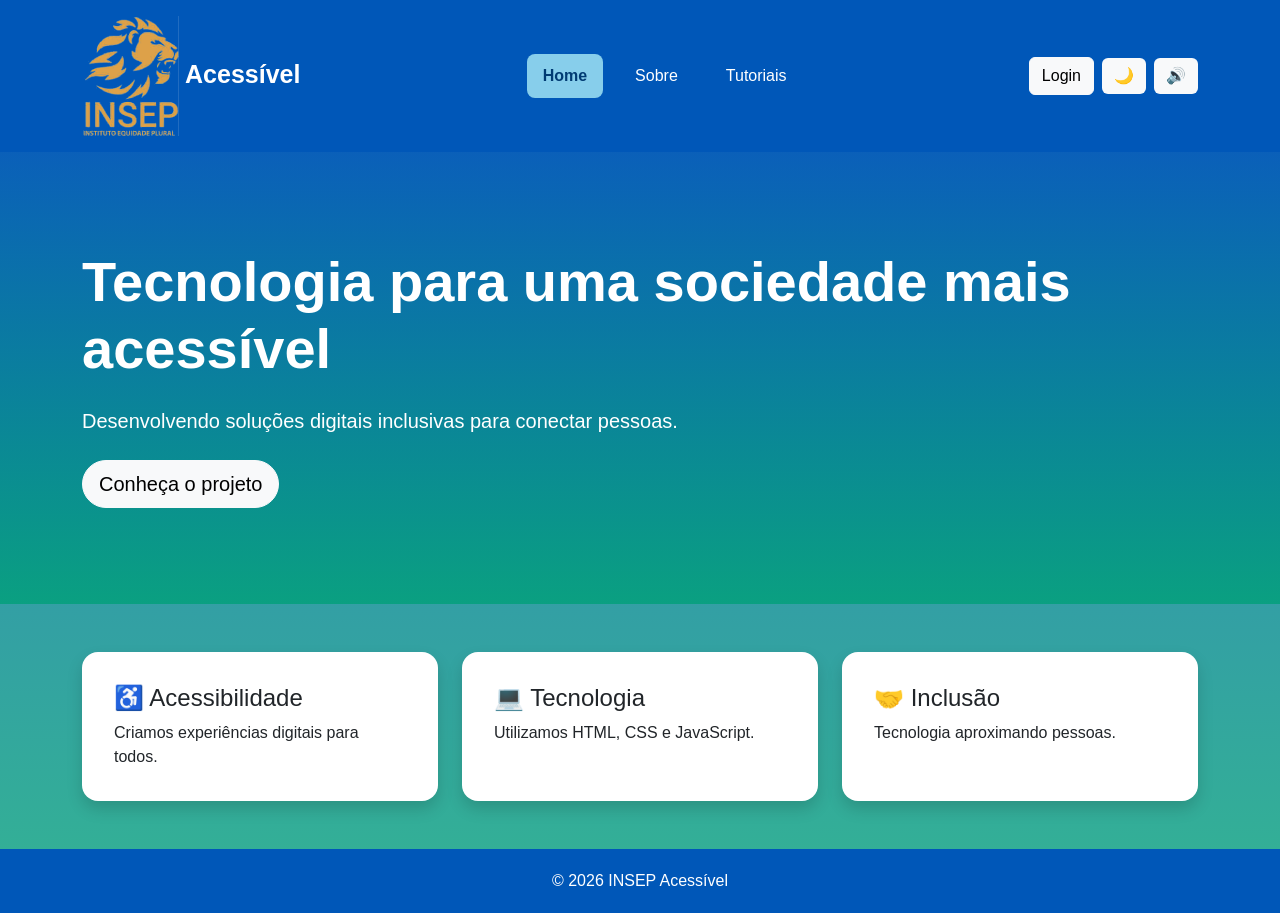
<file: index.html>
<!DOCTYPE html>
<html lang="pt-BR">
<head>
    <meta charset="UTF-8">
    <meta name="viewport" content="width=device-width, initial-scale=1.0">

    <title>Acessível</title>

    <link href="https://cdn.jsdelivr.net/npm/bootstrap@5.3.8/dist/css/bootstrap.min.css" rel="stylesheet">
    <link href="https://unpkg.com/boxicons@2.1.4/css/boxicons.min.css" rel="stylesheet">

    <link rel="stylesheet" href="css/style.css">
</head>

    <body>

    <header>
        <div class="container py-3">
            <div class="d-flex flex-wrap justify-content-between align-items-center gap-3">

                <div class="logo">
                    <img src="images/logo.png" alt="Logo INSEP Acessível"> Acessível
                </div>

                <nav class="d-flex flex-wrap gap-3">
                    <a href="#" class="menu-link ativo">Home</a>
                    <a href="sobre/index.html" class="menu-link">Sobre</a>
                    <a href="tutoriais/index.html" class="menu-link">Tutoriais</a>
                </nav>

                <div class="acoes d-flex align-items-center gap-2">
                    <a class="btn btn-light" href="login/indexLogin.html">
                        Login
                    </a>

                    <button id="tema" class="btn btn-light" aria-label="Alternar tema">
                        🌙
                    </button>

                    <button id="voz" class="btn btn-light" aria-label="Ativar leitura por voz">
                        🔊
                    </button>
                </div>

            </div>
        </div>
    </header>

    <section class="banner text-white">
        <div class="container py-5">
            <div class="py-5">

                <h1 class="display-4 fw-bold">
                    Tecnologia para uma sociedade mais acessível
                </h1>

                <p class="lead my-4">
                    Desenvolvendo soluções digitais inclusivas
                    para conectar pessoas.
                </p>

                <button class="btn btn-light btn-lg rounded-pill">
                    Conheça o projeto
                </button>

            </div>
        </div>
    </section>

    <section class="container py-5">
        <div class="row g-4 justify-content-center">

            <div class="col-12 col-md-4">
                <div class="card h-100 shadow border-0 rounded-4 p-3">
                    <div class="card-body">
                        <h2 class="h4">♿ Acessibilidade</h2>

                        <p class="card-text">
                            Criamos experiências digitais
                            para todos.
                        </p>
                    </div>
                </div>
            </div>

            <div class="col-12 col-md-4">
                <div class="card h-100 shadow border-0 rounded-4 p-3">
                    <div class="card-body">
                        <h2 class="h4">💻 Tecnologia</h2>

                        <p class="card-text">
                            Utilizamos HTML, CSS e JavaScript.
                        </p>
                    </div>
                </div>
            </div>

            <div class="col-12 col-md-4">
                <div class="card h-100 shadow border-0 rounded-4 p-3">
                    <div class="card-body">
                        <h2 class="h4">🤝 Inclusão</h2>

                        <p class="card-text">
                            Tecnologia aproximando pessoas.
                        </p>
                    </div>
                </div>
            </div>

        </div>
    </section>

    <footer>
        © 2026 INSEP Acessível
    </footer>

    <script
        src="https://cdn.jsdelivr.net/npm/bootstrap@5.3.8/dist/js/bootstrap.bundle.min.js">
    </script>

    <script src="js/script.js"></script>

    </body>
</html>
</file>
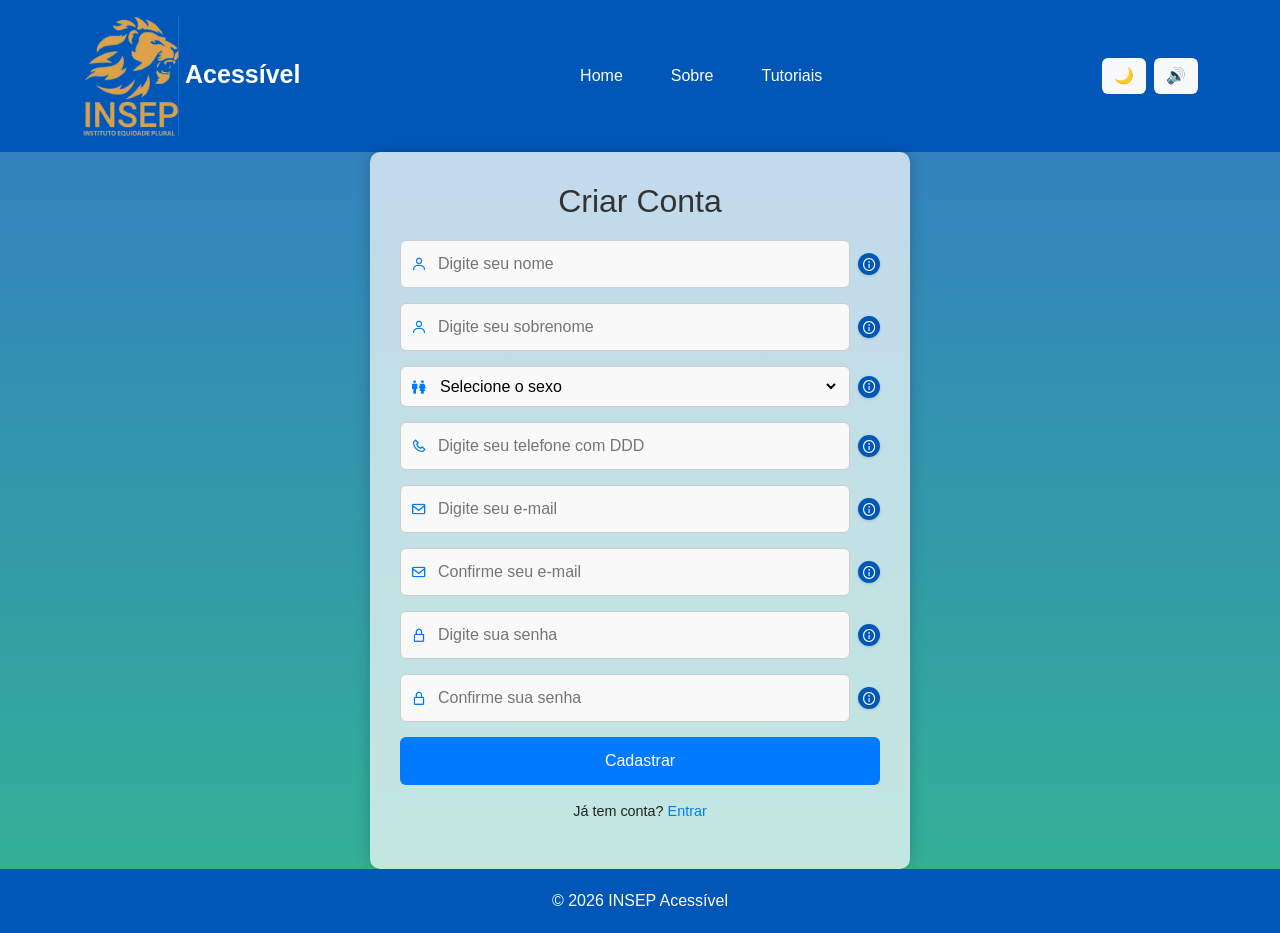
<file: cadastro/index.html>
<!doctype html>
<html lang="pt-BR">
  <head>
    <meta charset="UTF-8" />
    <meta name="viewport" content="width=device-width, initial-scale=1.0" />
    <title>Acessível</title>
    <link
      href="https://cdn.jsdelivr.net/npm/bootstrap@5.3.8/dist/css/bootstrap.min.css"
      rel="stylesheet"
    />
    <link
      href="https://unpkg.com/boxicons@2.1.4/css/boxicons.min.css"
      rel="stylesheet"
    />
    <link rel="stylesheet" href="css/cadastro.css" />
    <link rel="stylesheet" href="../css/style.css" />
  </head>
  <body>
    <!-- ============================================================
         HEADER
    ============================================================ -->
    <header>
      <div class="container py-3">
        <div
          class="d-flex flex-wrap justify-content-between align-items-center gap-3"
        >
          <div class="logo">
            <img src="../images/logo.png" alt="Logo INSEP Acessível" />
            Acessível
          </div>
          <nav class="d-flex flex-wrap gap-3">
            <a href="../index.html" class="menu-link"> Home </a>
            <a href="../sobre/index.html" class="menu-link"> Sobre </a>
            <a href="../tutoriais/index.html" class="menu-link"> Tutoriais </a>
          </nav>
          <div class="acoes d-flex align-items-center gap-2">
            <button id="tema" class="btn btn-light" aria-label="Alternar tema">
              🌙
            </button>
            <button
              id="voz"
              class="btn btn-light"
              aria-label="Ativar leitura por voz"
            >
              🔊
            </button>
          </div>
        </div>
      </div>
    </header>
    <!-- ============================================================
         CADASTRO
    ============================================================ -->
    <main>
      <div class="cadastro-container">
        <h2>Criar Conta</h2>
        <form id="registerForm" novalidate>
          <!-- ==================================================
                     NOME
                ================================================== -->
          <div class="campo-com-info">
            <div class="input-group">
              <i class="bx bx-user"></i>
              <input
                type="text"
                id="nome"
                name="nome"
                placeholder="Digite seu nome"
                required
                autocomplete="given-name"
              />
            </div>
            <div class="libras-help-container">
              <button
                type="button"
                class="btn-info-libras"
                aria-label="Seu nome"
                aria-expanded="false"
              >
                <i class="bx bx-info-circle"></i>
              </button>
              <div class="libras-tooltip">
                <img src="videos/nome.gif" alt="GIF Libras: seu nome" />
                <p>Sinal: Seu nome</p>
              </div>
            </div>
          </div>
          <!-- ==================================================
                     SOBRENOME
                ================================================== -->
          <div class="campo-com-info">
            <div class="input-group">
              <i class="bx bx-user"></i>
              <input
                type="text"
                id="sobrenome"
                name="sobrenome"
                placeholder="Digite seu sobrenome"
                required
                autocomplete="family-name"
              />
            </div>
            <div class="libras-help-container">
              <button
                type="button"
                class="btn-info-libras"
                aria-label="Seu sobrenome"
                aria-expanded="false"
              >
                <i class="bx bx-info-circle"></i>
              </button>
              <div class="libras-tooltip">
                <img
                  src="videos/sobrenome.gif"
                  alt="GIF Libras: seu sobrenome"
                />
                <p>Sinal: Seu sobrenome</p>
              </div>
            </div>
          </div>
          <!-- ==================================================
                     SEXO
                ================================================== -->
          <div class="campo-com-info">
            <div class="input-group">
              <i class="bx bx-male-female"></i>
              <select id="sexo" name="sexo" required>
                <option value="">Selecione o sexo</option>
                <option value="masculino">Masculino</option>
                <option value="feminino">Feminino</option>
                <option value="prefiro não responder">
                  Prefiro não responder
                </option>
              </select>
            </div>
            <div class="libras-help-container">
              <button
                type="button"
                class="btn-info-libras"
                aria-label="Selecione o sexo"
                aria-expanded="false"
              >
                <i class="bx bx-info-circle"></i>
              </button>
              <div class="libras-tooltip">
                <img src="videos/sexo.gif" alt="GIF Libras: selecione o sexo" />
                <p>Sinal: Selecione o sexo</p>
              </div>
            </div>
          </div>
          <!-- ==================================================
                     TELEFONE
                ================================================== -->
          <div class="campo-com-info">
            <div class="input-group">
              <i class="bx bx-phone"></i>
              <input
                type="tel"
                id="telefone"
                name="telefone"
                placeholder="Digite seu telefone com DDD"
                required
                pattern="[0-9]{2}\s?[0-9]{4,5}-?[0-9]{4}"
                autocomplete="tel"
              />
            </div>
            <div class="libras-help-container">
              <button
                type="button"
                class="btn-info-libras"
                aria-label="Seu telefone"
                aria-expanded="false"
              >
                <i class="bx bx-info-circle"></i>
              </button>
              <div class="libras-tooltip">
                <img src="videos/telefone.gif" alt="GIF Libras: seu telefone" />
                <p>Sinal: Seu telefone</p>
              </div>
            </div>
          </div>
          <!-- ==================================================
                     E-MAIL
                ================================================== -->
          <div class="campo-com-info">
            <div class="input-group">
              <i class="bx bx-envelope"></i>
              <input
                type="email"
                id="email"
                name="email"
                placeholder="Digite seu e-mail"
                required
                autocomplete="email"
              />
            </div>
            <div class="libras-help-container">
              <button
                type="button"
                class="btn-info-libras"
                aria-label="Seu e-mail"
                aria-expanded="false"
              >
                <i class="bx bx-info-circle"></i>
              </button>
              <div class="libras-tooltip">
                <img src="videos/email.gif" alt="GIF Libras: seu e-mail" />
                <p>Sinal: Seu e-mail</p>
              </div>
            </div>
          </div>
          <!-- ==================================================
                     CONFIRMAR E-MAIL
                ================================================== -->
          <div class="campo-com-info">
            <div class="input-group">
              <i class="bx bx-envelope"></i>
              <input
                type="email"
                id="confirmEmail"
                name="confirmEmail"
                placeholder="Confirme seu e-mail"
                required
                autocomplete="email"
              />
            </div>
            <div class="libras-help-container">
              <button
                type="button"
                class="btn-info-libras"
                aria-label="Confirme seu e-mail"
                aria-expanded="false"
              >
                <i class="bx bx-info-circle"></i>
              </button>
              <div class="libras-tooltip">
                <img
                  src="videos/confirmar-email.gif"
                  alt="GIF Libras: confirme seu e-mail"
                />
                <p>Sinal: Confirme seu e-mail</p>
              </div>
            </div>
          </div>
          <!-- ==================================================
                    SENHA
                ================================================== -->
          <div class="campo-com-info flex-column align-items-stretch">
            <div class="d-flex align-items-center gap-2 w-100">
              <div class="input-group mb-0">
                <i class="bx bx-lock-alt"></i>
                <input
                  type="password"
                  id="senha"
                  name="senha"
                  placeholder="Digite sua senha"
                  required
                  minlength="8"
                  maxlength="16"
                  autocomplete="new-password"
                />
              </div>
              <div class="libras-help-container">
                <button
                  type="button"
                  class="btn-info-libras"
                  aria-label="Informações sobre a senha"
                  aria-expanded="false"
                >
                  <i class="bx bx-info-circle"></i>
                </button>
                <div class="libras-tooltip tooltip-senha">
                  <div class="libras-box">
                    <img src="videos/senha.gif" alt="GIF Libras: sua senha" />
                    <p>Sinal: Sua senha</p>
                  </div>
                </div>
              </div>
            </div>
            <!-- Bloco dinâmico que aparece no foco -->
            <div
              id="dicasSenha"
              class="instrucoes-senha-box mt-2 p-2 rounded text-start d-none"
            >
              <div class="row align-items-start">
                <div class="col-4">
                  <img
                    src="videos/confirmar-senha.gif"
                    alt="GIF Libras: confirme sua senha"
                    class="modal-gif-libras2"
                  />
                </div>
                <div class="col-6">
                  <strong class="d-block mb-1 text-dark"
                    >Sua senha precisa ter:</strong
                  >
                  <ul class="ps-3 mb-0 text-muted small">
                    <li>Entre 8 e 16 caracteres</li>
                    <li>
                      Ao menos 2 tipos: maiúscula, minúscula, número ou símbolo
                    </li>
                    <li>Evite sequências (1234) ou partes do e-mail</li>
                  </ul>
                </div>
              </div>
            </div>
          </div>
          <!-- ==================================================
                    CONFIRMAR SENHA
            ================================================== -->
          <div class="campo-com-info">
            <div class="input-group">
              <i class="bx bx-lock-alt"></i>
              <input
                type="password"
                id="confirmSenha"
                name="confirmSenha"
                placeholder="Confirme sua senha"
                required
                minlength="8"
                autocomplete="new-password"
              />
            </div>
            <div class="libras-help-container">
              <button
                type="button"
                class="btn-info-libras"
                aria-label="Confirme sua senha"
                aria-expanded="false"
              >
                <i class="bx bx-info-circle"></i>
              </button>
              <div class="libras-tooltip">
                <img
                  src="videos/confirmar-senha.gif"
                  alt="GIF Libras: confirme sua senha"
                />
                <p>Sinal: Confirme sua senha</p>
              </div>
            </div>
          </div>
          <!-- ==================================================
                     BOTÃO CADASTRAR
                ================================================== -->
          <button type="submit">Cadastrar</button>
        </form>
        <!-- ======================================================
                 MENSAGEM DE VALIDAÇÃO
            ====================================================== -->
        <p id="registerMessage" role="alert" aria-live="assertive"></p>
        <p class="login-link">
          Já tem conta?
          <a href="../login/indexLogin.html"> Entrar </a>
        </p>
      </div>
    </main>
    <!-- ============================================================
         MODAL - SENHA
    ============================================================ -->
    <div
      class="modal fade"
      id="modalSenhaOito"
      tabindex="-1"
      aria-hidden="true"
    >
      <div class="modal-dialog modal-dialog-centered">
        <div class="modal-content text-center p-3 border-0 rounded-4">
          <div class="modal-header border-0 pb-0 justify-content-end">
            <button
              type="button"
              class="btn-close"
              data-bs-dismiss="modal"
              aria-label="Fechar"
            ></button>
          </div>
          <div class="modal-body pt-1">
            <h4 class="modal-title mb-3 fw-bold text-danger">
              A senha deve ter no mínimo 8 caracteres, incluindo letra
              maiúscula, minúscula, número e símbolo.
            </h4>
            <div class="libras-modal-box my-3">
              <img
                src="videos/confirmar-senha.gif"
                alt="GIF Libras: confirme sua senha"
                class="modal-gif-libras"
              />
            </div>
          </div>
          <div class="modal-footer border-0 justify-content-center pt-0">
            <button
              type="button"
              class="btn btn-primary px-4 py-2 rounded-3 fw-bold"
              data-bs-dismiss="modal"
            >
              Entendido
            </button>
          </div>
        </div>
      </div>
    </div>
    <!-- ============================================================
         MODAL - PREENCHER TODOS OS CAMPOS
    ============================================================ -->
    <div
      class="modal fade"
      id="preenchertodos"
      tabindex="-1"
      aria-hidden="true"
    >
      <div class="modal-dialog modal-dialog-centered">
        <div class="modal-content text-center p-3 border-0 rounded-4">
          <div class="modal-header border-0 pb-0 justify-content-end">
            <button
              type="button"
              class="btn-close"
              data-bs-dismiss="modal"
              aria-label="Fechar"
            ></button>
          </div>
          <div class="modal-body pt-1">
            <h4 class="modal-title mb-3 fw-bold text-danger">
              Por favor, preencha todos os campos obrigatórios.
            </h4>
            <div class="libras-modal-box my-3">
              <img
                src="videos/preenchertodos.gif"
                alt="GIF Libras: preencha todos os campos"
                class="modal-gif-libras"
              />
            </div>
          </div>
          <div class="modal-footer border-0 justify-content-center pt-0">
            <button
              type="button"
              class="btn btn-primary px-4 py-2 rounded-3 fw-bold"
              data-bs-dismiss="modal"
            >
              Entendido
            </button>
          </div>
        </div>
      </div>
    </div>
    <!-- ============================================================
         MODAL DE VALIDAÇÃO
    ============================================================ -->
    <div
      class="modal fade"
      id="modalValidacao"
      tabindex="-1"
      aria-hidden="true"
    >
      <div class="modal-dialog modal-dialog-centered">
        <div class="modal-content text-center p-3 border-0 rounded-4">
          <div class="modal-header border-0 pb-0 justify-content-end">
            <button
              type="button"
              class="btn-close"
              data-bs-dismiss="modal"
              aria-label="Fechar"
            ></button>
          </div>
          <div class="modal-body pt-1">
            <h4
              id="modalTitulo"
              class="modal-title mb-3 fw-bold text-danger"
            ></h4>
            <p id="modalMensagem" class="mb-3"></p>
            <div class="libras-modal-box my-3">
              <img
                id="modalGif"
                src="videos/preenchertodos.gif"
                alt=""
                class="modal-gif-libras"
              />
            </div>
          </div>
          <div class="modal-footer border-0 justify-content-center pt-0">
            <button
              type="button"
              class="btn btn-primary px-4 py-2 rounded-3 fw-bold"
              data-bs-dismiss="modal"
            >
              Entendido
            </button>
          </div>
        </div>
      </div>
    </div>
    <!-- ============================================================
         FOOTER
    ============================================================ -->
    <footer>© 2026 INSEP Acessível</footer>
    <!-- ============================================================
         SCRIPTS
    ============================================================ -->
    <script src="https://cdn.jsdelivr.net/npm/bootstrap@5.3.8/dist/js/bootstrap.bundle.min.js"></script>
    <script src="js/cadastro.js"></script>
    <script src="../js/script.js"></script>
  </body>
</html>
</file>
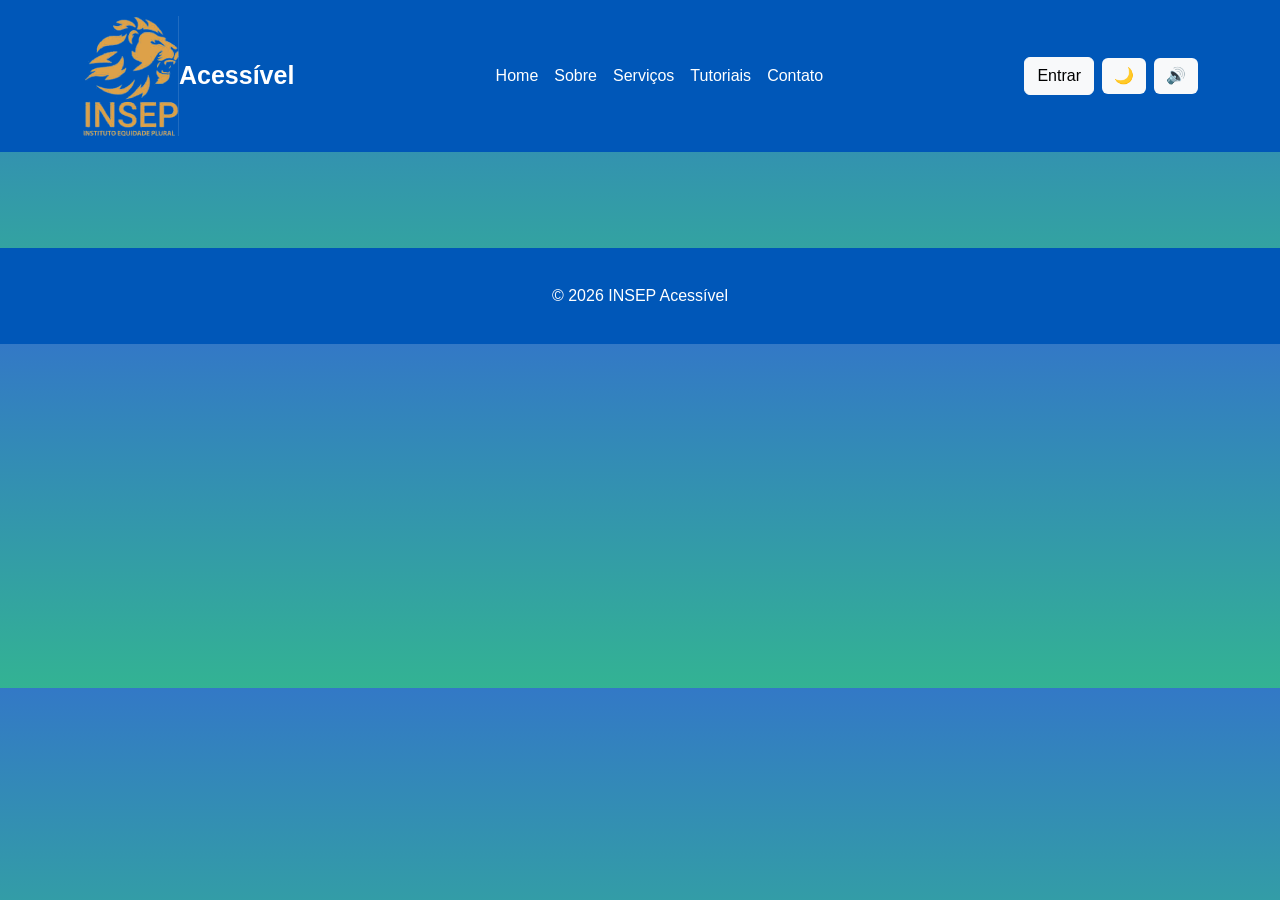
<file: template/index.html>
<!DOCTYPE html>
<html lang="pt-BR">

<head>
    <meta charset="UTF-8">
    <meta name="viewport" content="width=device-width, initial-scale=1.0">

    <title>INSEP Acessível</title>

    <!-- Bootstrap -->
    <link
        href="https://cdn.jsdelivr.net/npm/bootstrap@5.3.8/dist/css/bootstrap.min.css"
        rel="stylesheet"
    >

    <!-- CSS principal -->
    <link rel="stylesheet" href="../css/style.css">
</head>

<body>

    <!-- =========================
         HEADER PADRÃO
    ========================== -->
    <header>

        <div class="container py-3">

            <div class="d-flex flex-wrap justify-content-between align-items-center gap-3">

                <!-- LOGO -->
                <div class="logo d-flex align-items-center">

                    <img
                        src="../images/logo.png"
                        alt="Logo INSEP Acessível"
                    >

                    <span>Acessível</span>

                </div>


                <!-- MENU -->
                <nav
                    class="d-flex flex-wrap gap-3"
                    aria-label="Menu principal"
                >

                    <a
                        href="../index.html"
                        class="text-white text-decoration-none"
                    >
                        Home
                    </a>

                    <a
                        href="#"
                        class="text-white text-decoration-none"
                    >
                        Sobre
                    </a>

                    <a
                        href="#"
                        class="text-white text-decoration-none"
                    >
                        Serviços
                    </a>

                    <a
                        href="../tutoriais/index.html"
                        class="text-white text-decoration-none"
                    >
                        Tutoriais
                    </a>

                    <a
                        href="#"
                        class="text-white text-decoration-none"
                    >
                        Contato
                    </a>

                </nav>


                <!-- AÇÕES -->
                <div class="acoes d-flex align-items-center gap-2">

                    <!-- Entrar -->
                    <a
                        class="btn btn-light"
                        href="../login/index.html"
                    >
                        Entrar
                    </a>


                    <!-- Tema -->
                    <button
                        type="button"
                        id="tema"
                        class="btn btn-light"
                        aria-label="Alternar entre modo claro e escuro"
                        title="Alternar tema"
                    >
                        🌙
                    </button>


                    <!-- Voz -->
                    <button
                        type="button"
                        id="voz"
                        class="btn btn-light"
                        aria-label="Ativar leitura por voz"
                        title="Ativar leitura por voz"
                    >
                        🔊
                    </button>

                </div>

            </div>

        </div>

    </header>


    <!-- =========================
         CONTEÚDO DA PÁGINA
         
         DEIXAR ESTA PARTE
         PARA CADA EQUIPE/PESSOA
    ========================== -->

    <main>

        <!--
        =====================================================
        ÁREA DE CONTEÚDO

        NÃO ALTERAR O HEADER E O FOOTER.

        Cada integrante pode colocar aqui
        o conteúdo da sua própria página.

        Exemplos:

        - Login
        - Cadastro
        - Perfil
        - Serviços
        - Contato
        - Tutoriais
        =====================================================
        -->

        <section class="py-5">

            <div class="container">

                <!--
                COLOQUE O CONTEÚDO DA SUA PÁGINA AQUI.
                -->

            </div>

        </section>

    </main>


    <!-- =========================
         FOOTER PADRÃO
    ========================== -->

    <footer>

        <div class="container text-center py-3">

            © 2026 INSEP Acessível

        </div>

    </footer>


    <!-- Bootstrap JS -->
    <script
        src="https://cdn.jsdelivr.net/npm/bootstrap@5.3.8/dist/js/bootstrap.bundle.min.js">
    </script>


    <!-- JavaScript principal -->
    <script src="../js/script.js"></script>

</body>

</html>
</file>
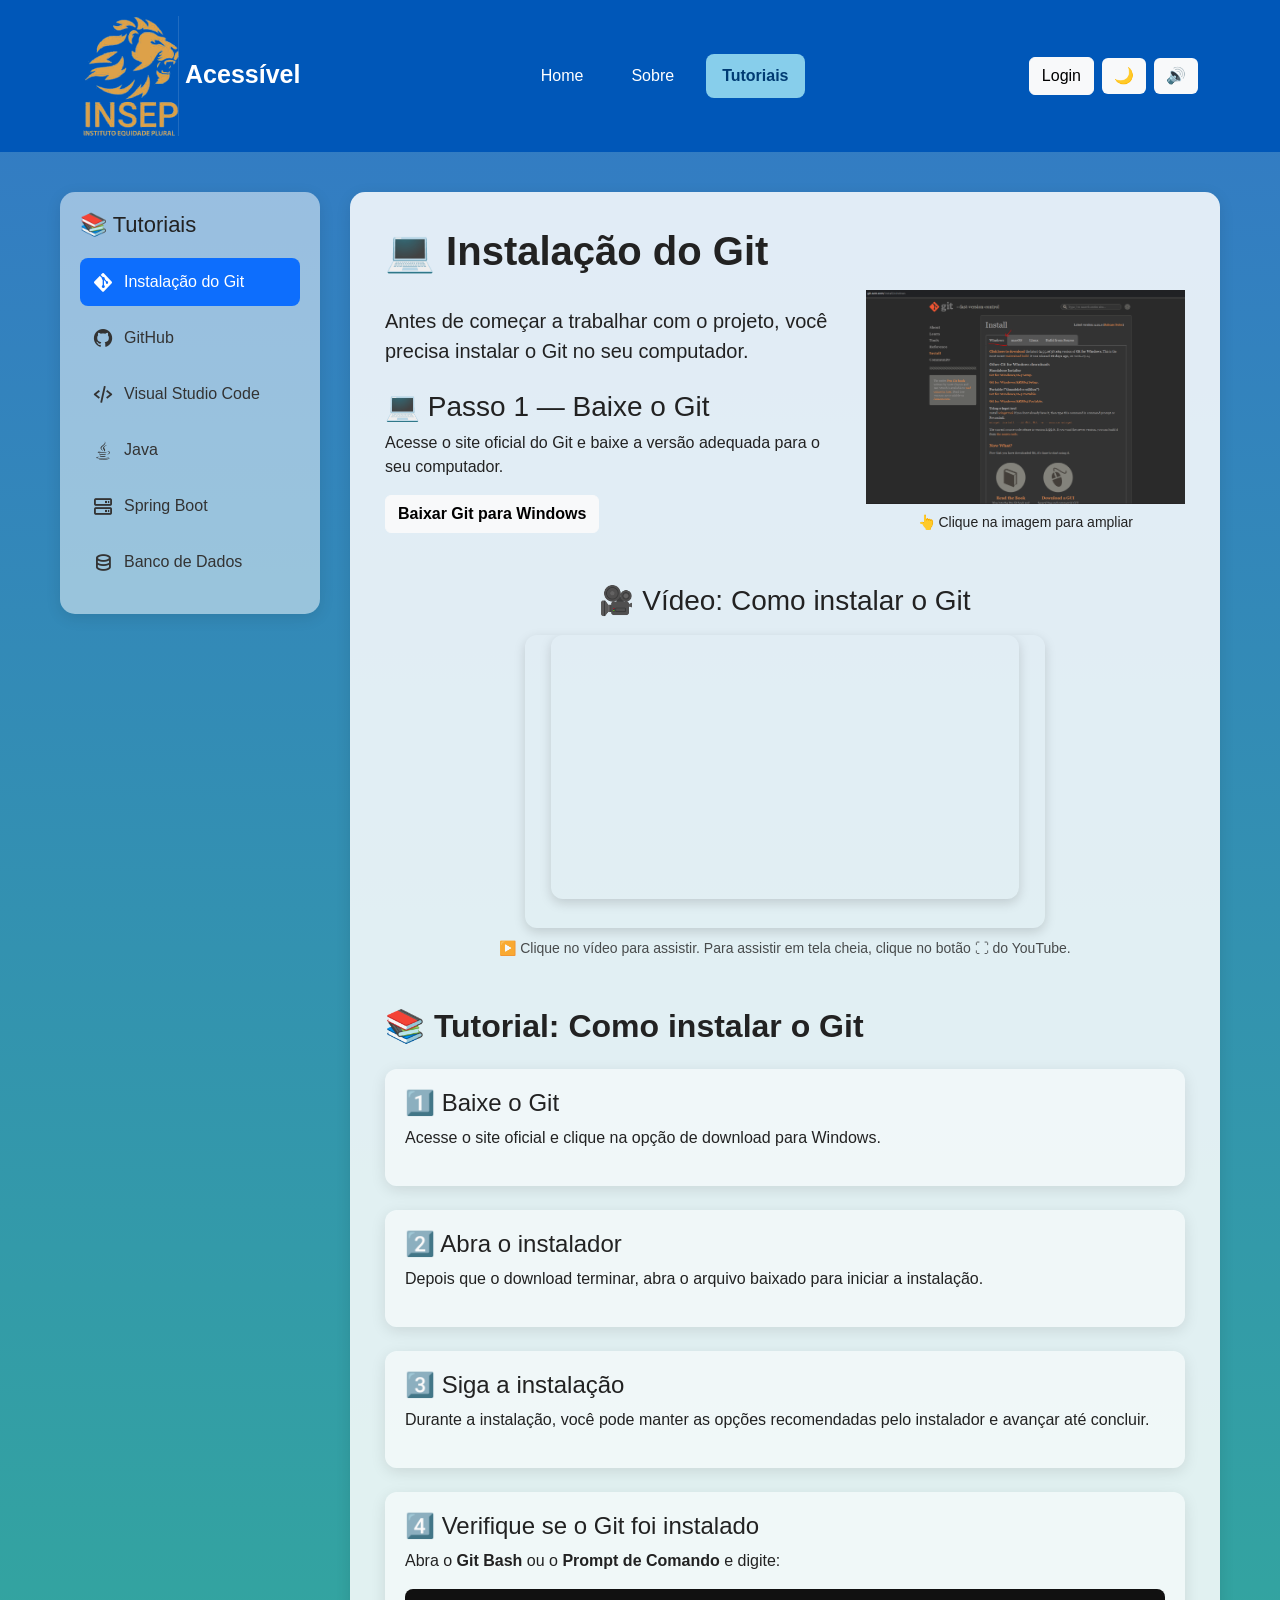
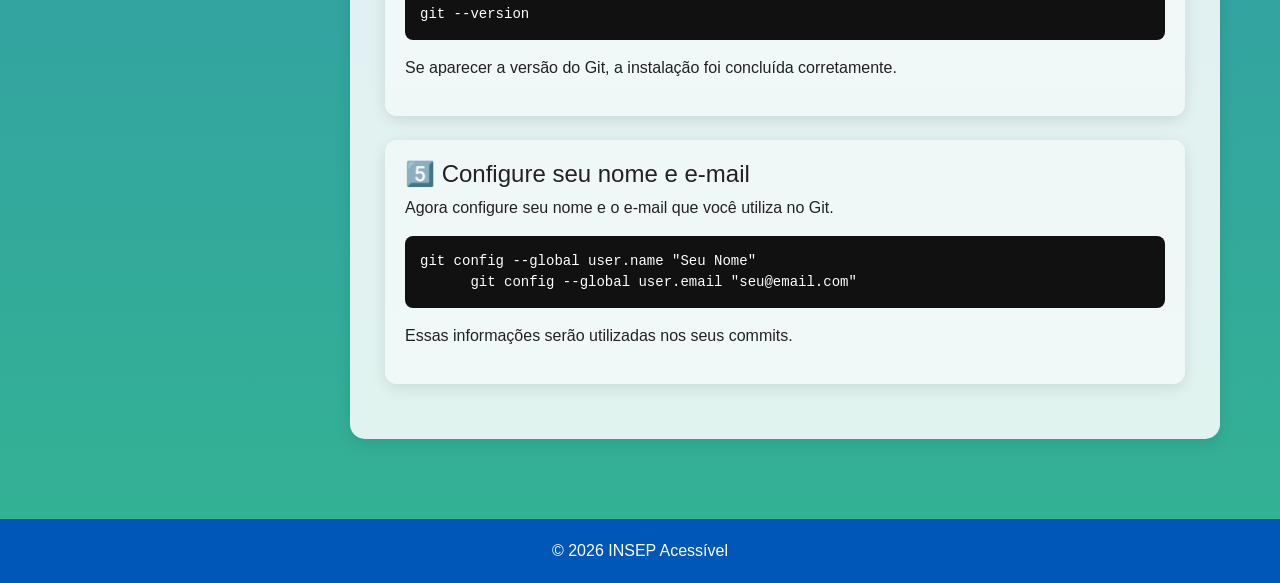
<file: tutoriais/index.html>
<!doctype html>
<html lang="pt-BR">
  <head>
    <meta charset="UTF-8" />
    <meta name="viewport" content="width=device-width, initial-scale=1.0" />

    <title>Acessível</title>

    <link
      href="https://cdn.jsdelivr.net/npm/bootstrap@5.3.8/dist/css/bootstrap.min.css"
      rel="stylesheet"
    />
    <link
      href="https://unpkg.com/boxicons@2.1.4/css/boxicons.min.css"
      rel="stylesheet"
    />

    <link rel="stylesheet" href="css/tutorial.css" />
    <link rel="stylesheet" href="../css/style.css" />
  </head>

  <body>
    <header>
      <div class="container py-3">
        <div class="d-flex flex-wrap justify-content-between align-items-center gap-3" >
          <div class="logo">
            <img src="../images/logo.png" alt="Logo INSEP Acessível" />
            Acessível
          </div>
          <nav class="d-flex flex-wrap gap-3">
            <a href="../index.html" class="menu-link">Home</a>
            <a href="../sobre/index.html" class="menu-link">Sobre</a>
            <a href="#" class="menu-link ativo">Tutoriais</a>
          </nav>
          <div class="acoes d-flex align-items-center gap-2">
            <a class="btn btn-light" href="../login/indexLogin.html"> Login </a>
            <button id="tema" class="btn btn-light" aria-label="Alternar tema">
              🌙
            </button>
            <button
              id="voz"
              class="btn btn-light"
              aria-label="Ativar leitura por voz"
            >
              🔊
            </button>
          </div>
        </div>
      </div>
    </header>

    <main class="tutorial-container">
      <aside class="tutorial-menu">
        <h2>📚 Tutoriais</h2>
        <nav aria-label="Menu de tutoriais">
            <button class="tutorial-link ativo" data-tutorial="git">
                <i class='bx bxl-git'></i>
                Instalação do Git
            </button>
            <button class="tutorial-link" data-tutorial="github">
                <i class='bx bxl-github'></i>
                GitHub
            </button>
            <button class="tutorial-link" data-tutorial="vscode">
                <i class='bx bx-code-alt'></i>
                Visual Studio Code
            </button>
            <button class="tutorial-link" data-tutorial="java">
                <i class='bx bxl-java'></i>
                Java
            </button>
            <button class="tutorial-link" data-tutorial="spring">
                <i class='bx bx-server'></i>
                Spring Boot
            </button>
            <button class="tutorial-link" data-tutorial="sql">
                <i class='bx bx-data'></i>
                Banco de Dados
            </button>
        </nav>
      </aside>
      <section class="tutorial-content">
        <!-- Instalar o Git -->
        <article id="git" class="tutorial-card aberto">
          <h1>💻 Instalação do Git</h1>
          <div class="row align-items-center">
              <div class="col-md-7">
                  <p class="lead">
                      Antes de começar a trabalhar com o projeto,
                      você precisa instalar o Git no seu computador.
                  </p>
                  <h3 class="mt-4">
                      💻 Passo 1 — Baixe o Git
                  </h3>
                  <p>
                      Acesse o site oficial do Git e baixe a versão
                      adequada para o seu computador.
                  </p>
                  <a
                      href="https://git-scm.com/install/windows"
                      target="_blank"
                      rel="noopener noreferrer"
                      class="btn btn-light fw-bold"
                  >
                      Baixar Git para Windows
                  </a>
              </div>
              <div class="col-md-5 text-center mt-4 mt-md-0">
                  <img
                      src="images/image.png"
                      alt="Tutorial mostrando a instalação do Git"
                      class="img-fluid tutorial-img"
                      data-bs-toggle="modal"
                      data-bs-target="#imagemGitModal"
                  >

                  <p class="small mt-2">
                      👆 Clique na imagem para ampliar
                  </p>

              </div>

          </div>


          <!-- VÍDEO DO YOUTUBE -->
          <div class="youtube-tutorial">

              <h3>🎥 Vídeo: Como instalar o Git</h3>

              <div class="youtube-video">

                  <div class="youtube-video">
                    <iframe
                        src="https://www.youtube.com/embed/H0uDVofL9-8"
                        title="Tutorial de instalação do Git"
                        allow="accelerometer; autoplay; clipboard-write; encrypted-media; gyroscope; picture-in-picture; web-share"
                        allowfullscreen>
                    </iframe>
                </div>

              </div>

              <p class="youtube-legenda">
                  ▶️ Clique no vídeo para assistir. Para assistir em tela cheia,
                  clique no botão ⛶ do YouTube.
              </p>

          </div>


          <!-- TUTORIAL -->
          <div class="mt-5">

              <h2 class="fw-bold mb-4">
                  📚 Tutorial: Como instalar o Git
              </h2>

              <div class="tutorial-step mb-4">

                  <h4>1️⃣ Baixe o Git</h4>

                  <p>
                      Acesse o site oficial e clique na opção de download
                      para Windows.
                  </p>

              </div>


              <div class="tutorial-step mb-4">

                  <h4>2️⃣ Abra o instalador</h4>

                  <p>
                      Depois que o download terminar, abra o arquivo
                      baixado para iniciar a instalação.
                  </p>

              </div>


              <div class="tutorial-step mb-4">

                  <h4>3️⃣ Siga a instalação</h4>

                  <p>
                      Durante a instalação, você pode manter as opções
                      recomendadas pelo instalador e avançar até concluir.
                  </p>

              </div>


              <div class="tutorial-step mb-4">

                  <h4>4️⃣ Verifique se o Git foi instalado</h4>

                  <p>
                      Abra o <strong>Git Bash</strong> ou o
                      <strong>Prompt de Comando</strong> e digite:
                  </p>

                  <pre><code>git --version</code></pre>

                  <p>
                      Se aparecer a versão do Git, a instalação foi concluída
                      corretamente.
                  </p>

              </div>


              <div class="tutorial-step">

                  <h4>5️⃣ Configure seu nome e e-mail</h4>

                  <p>
                      Agora configure seu nome e o e-mail que você utiliza
                      no Git.
                  </p>

                  <pre><code>git config --global user.name "Seu Nome"
      git config --global user.email "seu@email.com"</code></pre>

                  <p>
                      Essas informações serão utilizadas nos seus commits.
                  </p>

              </div>

          </div>

      </article>
        <!-- Github -->
        <article id="github" class="tutorial-card">

          <h1>🐙 GitHub</h1>
          <div class="row align-items-center">
            <div class="col-md-7">
              <h2>🚀 Git & GitHub</h2>
              <p>
                  Git e GitHub são conhecimentos essenciais para quem trabalha
                  com tecnologia.
              </p>
              <p>
                  No desenvolvimento de projetos, saber utilizar Git vai muito
                  além de conhecer alguns comandos. É importante entender
                  versionamento, colaboração, organização do código e controle
                  das mudanças.
              </p>
            </div>
            <div class="col-md-5 text-center mt-4 mt-md-0">
                <img
                    src="images/github.jpeg"
                    alt="Tutorial GitHub"
                    class="img-fluid tutorial-img"
                    data-bs-toggle="modal"
                    data-bs-target="#imagemGitHubModal"
                >
                <p class="small mt-2">
                    👆 Clique na imagem para ampliar
                </p>
            </div>
          </div>
          <h3>📌 Alguns comandos que fazem parte da rotina:</h3>

          <div class="comandos-git">

              <div class="comando">
                  <code>git add</code>
                  <span>Prepara as alterações para o commit.</span>
              </div>

              <div class="comando">
                  <code>git commit</code>
                  <span>Registra as alterações realizadas no projeto.</span>
              </div>

              <div class="comando">
                  <code>git push</code>
                  <span>Envia as alterações para o repositório remoto.</span>
              </div>

              <div class="comando">
                  <code>git pull</code>
                  <span>Atualiza o projeto local com as alterações do repositório remoto.</span>
              </div>

              <div class="comando">
                  <code>git clone</code>
                  <span>Copia um repositório para o computador.</span>
              </div>
              <div class="comando">
                  <code>git branch</code>
                  <span>Permite trabalhar com diferentes branches do projeto.</span>
              </div>
              <!-- VÍDEO DO YOUTUBE -->
              <div class="youtube-tutorial">

                  <h3>🎥 Vídeo: Tutorial Git e GitHub: Branch, Feature, Fix e Pull Request</h3>

                  <div class="youtube-video">

                      <div class="youtube-video">
                        <iframe
                            src="https://www.youtube.com/embed/xoUOpgeX4vs"
                            title="Tutorial Git e GitHub: Branch, Feature, Fix e Pull Request"
                            allow="accelerometer; autoplay; clipboard-write; encrypted-media; gyroscope; picture-in-picture; web-share"
                            allowfullscreen>
                        </iframe>
                    </div>

                  </div>

                  <p class="youtube-legenda">
                      ▶️ Clique no vídeo para assistir. Para assistir em tela cheia,
                      clique no botão ⛶ do YouTube.
                  </p>

              </div>
          </div>
          <h3>🎯 Por que aprender Git e GitHub?</h3>
          <p>
            Aprender Git e GitHub é essencial para quem trabalha com Desenvolvimento e Tecnologia da Informação, principalmente em projetos realizados em equipe.
          </p>
          <p>
            Durante o desenvolvimento do INSEP Acessível, utilizamos essas ferramentas para organizar o código, criar e acompanhar branches, colaborar com a equipe, revisar alterações e manter o projeto versionado e organizado.
          </p>
          <p>
            Mais do que aprender uma ferramenta, o objetivo é desenvolver boas práticas de trabalho em equipe, organização e colaboração, preparando-nos para situações reais do mercado de tecnologia.
          </p>
          <div class="mensagem-final">
              🚀 <strong>Aprender. Praticar. Colaborar. Versionar. Evoluir.</strong>
          </div>
        </article>
        <article id="vscode" class="tutorial-card">
            <h1>💻 Visual Studio Code</h1>
            <p>Conteúdo do tutorial do VS Code...</p>
        </article>
        <article id="java" class="tutorial-card">
            <h1>☕ Java</h1>
            <p>Conteúdo do tutorial de Java...</p>
        </article>
        <article id="spring" class="tutorial-card">
            <h1>🌱 Spring Boot</h1>
            <p>Conteúdo do tutorial de Spring Boot...</p>
        </article>
        <article id="sql" class="tutorial-card">
            <h1>🗄️ Banco de Dados</h1>
            <p>Conteúdo do tutorial de SQL...</p>
        </article>
      </section>
    </main>

    <!-- Instalar do GIT -->
    <div
      class="modal fade"
      id="imagemGitModal"
      tabindex="-1"
      aria-labelledby="imagemGitModalLabel"
      aria-hidden="true"
    >
      <div class="modal-dialog modal-xl modal-dialog-centered">
        <div class="modal-content">
          <div class="modal-header">
            <h5 class="modal-title" id="imagemGitModalLabel">
              Tutorial de instalação do Git
            </h5>
            <button
              type="button"
              class="btn-close"
              data-bs-dismiss="modal"
              aria-label="Fechar"
            ></button>
          </div>
          <div class="modal-body text-center">
            <img
              src="images/image.png"
              alt="Imagem ampliada do tutorial de instalação do Git"
              class="img-fluid"
            />
          </div>
        </div>
      </div>
      
    </div>

    <!-- GITHUB -->
    <div
      class="modal fade"
      id="imagemGitHubModal"
      tabindex="-1"
      aria-labelledby="imagemGitHubModalLabel"
      aria-hidden="true"
    >
      <div class="modal-dialog modal-xl modal-dialog-centered">
        <div class="modal-content">
          <div class="modal-header">
            <h5 class="modal-title" id="imagemGitHubModalLabel">
              Tutorial GitHub
            </h5>
            <button
              type="button"
              class="btn-close"
              data-bs-dismiss="modal"
              aria-label="Fechar"
            ></button>
          </div>
          <div class="modal-body text-center">
            <img
              src="images/github.jpeg"
              alt="Imagem ampliada do tutorial de instalação do Git"
              class="img-fluid"
            />
          </div>
        </div>
      </div>
      
    </div>


    <footer>© 2026 INSEP Acessível</footer>
    <script src="https://cdn.jsdelivr.net/npm/bootstrap@5.3.8/dist/js/bootstrap.bundle.min.js"></script>
    <script src="../js/script.js"></script>
    <script src="js/scriptTutoriais.js"></script>
  </body>
</html>
</file>
<file: css/style.css>
* {
    font-family: Arial, sans-serif;
}

body {
    background: linear-gradient(
        rgba(0, 87, 184, 0.8),
        rgba(0, 160, 120, 0.8)
    );
    color: #222;
    transition: 0.3s;
}

header{
    background:#0057b8;
    color:white;
}

/* Logo */
.logo {
    font-size: 25px;
    font-weight: bold;
}

/* Banner */
.banner {
    background: linear-gradient(
        rgba(0, 87, 184, 0.8),
        rgba(0, 160, 120, 0.8)
    );
}

/* Botões de acessibilidade */
.acoes button {
    border: none;
}

/* MODO ESCURO */
.dark {
    background: #121212;
    color: white;
}

.dark .card {
    background: #222;
    color: white;
}

.dark header,
.dark footer {
    background: #000 !important;
}

/* Links no modo escuro */
.dark nav a {
    color: white !important;
}

footer{
    text-align:center;
    padding:20px;
    background:#0057b8;
    color:white;
}

/* Menu */
.menu-link {
    display: inline-block;
    padding: 10px 16px;
    border-radius: 8px;

    color: white;
    text-decoration: none;

    background: transparent;

    transition: 0.3s;
}

/* Quando passar o mouse */
.menu-link:hover {
    background: #87ceeb;
    color: #003b73;
}

/* Link selecionado */
.menu-link.ativo {
    background: #87ceeb;
    color: #003b73;
    font-weight: bold;
}
</file>
<file: cadastro/css/cadastro.css>
/* ========================================
   INSEP ACESSÍVEL
   ESTILO DA PÁGINA DE CADASTRO
======================================== */


/* =========================
   CONTAINER DO CADASTRO
========================= */

.cadastro-container {
    background: rgba(255, 255, 255, 0.70);
    padding: 30px;
    border-radius: 10px;
    width: 540px;
    box-shadow: 0 0 15px rgba(0, 0, 0, 0.2);
    text-align: center;
    margin: 0 auto;
}


/* =========================
   TÍTULO
========================= */

.cadastro-container h2 {
    margin-bottom: 20px;
    color: #333;
}


/* =========================
   CAMPOS DO FORMULÁRIO
========================= */

.input-group {
    display: flex;
    align-items: center;
    margin-bottom: 15px;
    border: 1px solid #ccc;
    border-radius: 6px;
    padding: 10px;
    background: #f9f9f9;
    width: 94%;
}

.input-group i {
    margin-right: 10px;
    color: #007BFF;
}

.input-group input,
.input-group select {
    border: none;
    outline: none;
    flex: 1;
    font-size: 1em;
    background: transparent;
}


/* =========================
   CAMPOS COM BOTÃO DE INFO
========================= */

.campo-com-info {
    display: flex;
    align-items: center;
    gap: 8px;
    margin-bottom: 15px;
}

.campo-com-info .input-group {
    flex: 1;
    margin-bottom: 0;
}


/* =========================
   BOTÃO DE INFORMAÇÃO
========================= */

.info-video {
    width: 32px;
    height: 32px;
    min-width: 32px;

    padding: 0;

    display: flex;
    align-items: center;
    justify-content: center;

    border: none;
    border-radius: 50%;

    background: #007BFF;
    color: #fff;

    cursor: pointer;
    font-size: 14px;
}

.info-video i {
    margin: 0;
    color: #fff;
}

.info-video:hover {
    background: #0056b3;
}

.info-video:focus {
    outline: 3px solid rgba(0, 123, 255, 0.35);
    outline-offset: 2px;
}


/* =========================
   BOTÃO CADASTRAR
========================= */

#registerForm>button {
    width: 100%;
    padding: 12px;

    background: #007BFF;
    color: #fff;

    border: none;
    border-radius: 6px;

    cursor: pointer;
    font-size: 1em;
}

#registerForm>button:hover {
    background: #0056b3;
}


/* =========================
   LINK PARA LOGIN
========================= */

.login-link {
    margin-top: 15px;
    font-size: 0.9em;
}

.login-link a {
    color: #007BFF;
    text-decoration: none;
}

.login-link a:hover {
    text-decoration: underline;
}


/* =========================
   MENSAGEM DE ERRO
========================= */

#registerMessage {
    margin-top: 10px;
    font-weight: bold;
    color: #d9534f;
}


/* =========================
   MODAL E VÍDEO
========================= */

.video-explicativo {
    width: 100%;
    max-height: 70vh;
    border-radius: 8px;
}

.modal-title {
    margin: 0;
    color: #333;
}


/* =========================
   BOTÃO PEQUENO "i" EM AZUL E TOOLTIP DE LIBRAS
========================= */

.libras-help-container {
    position: relative;
    display: inline-flex;
    align-items: center;
    justify-content: center;
    flex-shrink: 0;
}

.btn-info-libras {
    width: 22px;
    height: 22px;
    background-color: #0057b8;
    color: #ffffff;
    border: none;
    border-radius: 50%;
    display: flex;
    align-items: center;
    justify-content: center;
    cursor: pointer;
    padding: 0;
    transition: transform 0.2s, background-color 0.2s;
    box-shadow: 0 1px 3px rgba(0, 0, 0, 0.15);
}

.btn-info-libras i {
    font-size: 15px;
    line-height: 1;
}

.btn-info-libras:hover,
.btn-info-libras:focus {
    background-color: #00418a;
    transform: scale(1.1);
    outline: none;
}

/* BALÃO COM O GIF DE LIBRAS */
.libras-tooltip {
    position: absolute;
    bottom: 130%;
    right: 0;
    width: 180px;
    background-color: #ffffff;
    border-radius: 8px;
    padding: 8px;
    box-shadow: 0 4px 15px rgba(0, 0, 0, 0.2);
    z-index: 100;

    opacity: 0;
    visibility: hidden;
    transform: translateY(8px);
    transition: opacity 0.25s, transform 0.25s, visibility 0.25s;
    pointer-events: none;
    text-align: center;
}

.libras-tooltip::after {
    content: "";
    position: absolute;
    top: 100%;
    right: 6px;
    border-width: 6px;
    border-style: solid;
    border-color: #ffffff transparent transparent transparent;
}

.libras-tooltip img {
    width: 100%;
    height: auto;
    border-radius: 4px;
    margin-bottom: 4px;
}

.libras-tooltip p {
    margin: 0;
    font-size: 11px;
    color: #333;
    font-weight: bold;
}

.libras-help-container.active .libras-tooltip {
    opacity: 1;
    visibility: visible;
    transform: translateY(0);
    pointer-events: auto;
}


/* =========================
   TOOLTIP DA SENHA
========================= */

.libras-tooltip.tooltip-senha {
    width: 300px;
    text-align: left;
    font-size: 13px;
    color: #444;
    padding: 12px;
}

.libras-tooltip.tooltip-senha strong {
    color: #333;
    font-size: 14px;
    display: block;
}

.libras-tooltip.tooltip-senha ul {
    margin-bottom: 8px;
    padding-left: 20px;
}

.libras-tooltip.tooltip-senha li {
    font-size: 12px;
    color: #555;
}

.libras-tooltip.tooltip-senha p {
    font-size: 12px;
    color: #555;
    font-weight: normal;
    margin-bottom: 4px;
}

.libras-tooltip .libras-box p {
    font-weight: bold;
    text-align: center;
}


/* =========================
   ESTILOS DOS MODAIS DE ALERTA
========================= */

.modal-content {
    box-shadow: 0 10px 30px rgba(0, 0, 0, 0.2);
}

.modal-title.text-danger {
    color: #ff2b2b !important;
    font-size: 1.35rem;
}

.modal-gif-libras {
    max-width: 200px;
    width: 100%;
    height: auto;
    border-radius: 8px;
    border: 2px solid #0057b8;
    padding: 2px;
}
.modal-gif-libras2 {
  width: 120px;
  max-width: 120px;
  height: auto;
  display: block;

  border-radius: 8px;
  border: 2px solid #0057b8;
  padding: 2px;
}

.modal-footer .btn-primary {
    background-color: #0d6efd;
    border: none;
    min-width: 120px;
}

.modal-footer .btn-primary:hover {
    background-color: #0b5ed7;
}


/* =========================
   LEMBRAR E ESQUECEU A SENHA
========================= */

.remember-forget {
    display: flex;
    justify-content: space-between;
    align-items: center;
    font-size: 14px;
    margin-bottom: 20px;
    color: #555;
}

.remember-forget a {
    color: #0057b8;
    text-decoration: none;
}

.remember-forget a:hover {
    text-decoration: underline;
}


/* =========================
   BOTÃO ENTRAR E CADASTRO
========================= */

.btn-login {
    width: 100%;
    padding: 12px;
    background: #0057b8;
    color: #fff;
    border: none;
    border-radius: 8px;
    font-size: 16px;
    font-weight: 600;
    cursor: pointer;
    transition: background 0.2s;
}

.btn-login:hover {
    background: #00418a;
}

.register-link {
    text-align: center;
    margin-top: 20px;
    font-size: 14px;
    color: #555;
}

.register-link a {
    color: #0057b8;
    text-decoration: none;
    font-weight: 600;
}


/* =========================
   RESPONSIVIDADE
========================= */

@media (max-width: 480px) {

    .cadastro-container {
        width: 90%;
        padding: 20px;
    }

    .cadastro-container h2 {
        font-size: 1.2em;
    }

    .input-group input,
    .input-group select {
        font-size: 1em;
        padding: 4px;
    }

    #registerForm>button {
        font-size: 1em;
        padding: 14px;
    }

    .info-video {
        width: 36px;
        height: 36px;
        min-width: 36px;
    }

    .libras-tooltip.tooltip-senha {
        width: 250px;
        right: -10px;
    }
}

/* =========================
   BLOCO VISÍVEL DE INSTRUÇÕES DE SENHA
========================= */

.instrucoes-senha-box {
    background-color: #f8f9fa;
    border: 1px solid #e0e0e0;
    border-radius: 6px;
    font-size: 0.85rem;
    color: #495057;
}

.instrucoes-senha-box strong {
    font-size: 0.9rem;
}

.instrucoes-senha-box ul {
    margin-bottom: 0.5rem;
}

.instrucoes-senha-box li {
    line-height: 1.3;
}

.instrucoes-senha-box {
    background-color: #f8f9fa;
    border: 1px solid #e0e0e0;
    font-size: 0.82rem;
}
</file>
<file: tutoriais/css/tutorial.css>
/* =========================================================
   LAYOUT DOS TUTORIAIS
========================================================= */

.tutorial-container {
    display: flex;
    gap: 30px;
    max-width: 1200px;
    margin: 40px auto;
    padding: 0 20px;
    align-items: flex-start;
}


/* =========================================================
   MENU LATERAL
========================================================= */

.tutorial-menu {
    width: 260px;
    flex-shrink: 0;

    background: rgba(255, 255, 255, 0.50);
    padding: 20px;
    border-radius: 15px;

    box-shadow: 0 4px 15px rgba(0, 0, 0, 0.10);

    position: sticky;
    top: 20px;
}

.tutorial-menu h2 {
    font-size: 22px;
    margin-bottom: 20px;
}


/* Links */

.tutorial-link {
    display: flex;
    align-items: center;
    gap: 10px;

    text-decoration: none;
    color: #333;

    padding: 12px;
    margin-bottom: 8px;

    border-radius: 8px;

    transition: 0.3s;
}

.tutorial-link i {
    font-size: 22px;
}

.tutorial-link:hover {
    background: #f0f0f0;
}

.tutorial-link.ativo {
    background: #0d6efd;
    color: white;
}


/* =========================================================
   CONTEÚDO
========================================================= */

.tutorial-content {
    flex: 1;
    min-width: 0;
}

.tutorial-card {
    /* background: #ffffff; */
    background: rgba(255, 255, 255, 0.35);

    padding: 35px;
    margin-bottom: 40px;

    border-radius: 15px;

    box-shadow: 0 4px 15px rgba(0, 0, 0, 0.10);

    scroll-margin-top: 30px;
}

.tutorial-card h1 {
    font-weight: bold;
    margin-bottom: 15px;
}

.intro {
    font-size: 18px;
    margin-bottom: 30px;
}


/* =========================================================
   IMAGEM
========================================================= */

.tutorial-image {
    text-align: center;
    margin: 30px 0;
}

.tutorial-image img {
    width: 280px;
    max-width: 100%;
    cursor: pointer;
    border-radius: 12px;
    transition: transform 0.3s ease;
}

.tutorial-image img:hover {
    transform: scale(1.05);
}

.tutorial-image p {
    font-size: 14px;
    margin-top: 10px;
}


/* =========================================================
   PASSOS
========================================================= */

.tutorial-step {
    padding: 20px;
    margin-bottom: 20px;
    border-radius: 12px;
    background: rgba(255, 255, 255, 0.50);
    box-shadow: 0 4px 15px rgba(0, 0, 0, 0.10);
}

.tutorial-step h3 {
    font-weight: bold;
    margin-bottom: 10px;
}

/* =========================================================
   CÓDIGOS
========================================================= */

pre {
    background: #111;
    color: #fff;
    padding: 15px;
    border-radius: 8px;
    overflow-x: auto;
}

pre code {
    color: #fff;
}


/* =========================================================
   MODAL
========================================================= */
.modal-body img {
    max-height: 80vh;
    object-fit: contain;
}

/* =========================================================
   RESPONSIVO
========================================================= */

@media (max-width: 768px) {

    .tutorial-container {
        flex-direction: column;
    }

    .tutorial-menu {
        width: 100%;
        position: static;
    }

    .tutorial-menu nav {
        display: grid;
        grid-template-columns: 1fr 1fr;
        gap: 8px;
    }

    .tutorial-link {
        margin-bottom: 0;
    }

    .tutorial-card {
        padding: 20px;
    }

}

@media (max-width: 480px) {

    .tutorial-menu nav {
        grid-template-columns: 1fr;
    }

}


.tutorial-card {
    display: none;

    background: rgba(255, 255, 255, 0.85);

    padding: 35px;
    margin-bottom: 40px;

    border-radius: 15px;

    box-shadow: 0 4px 15px rgba(0, 0, 0, 0.10);
}

.tutorial-card.aberto {
    display: block;
}


/* Botões do menu */

.tutorial-link {
    width: 100%;

    display: flex;
    align-items: center;
    gap: 10px;

    border: none;
    background: transparent;

    text-align: left;

    padding: 12px;
    margin-bottom: 8px;

    border-radius: 8px;

    color: #333;

    cursor: pointer;

    transition: 0.3s;
}

.tutorial-link:hover {
    background: #f0f0f0;
}

.tutorial-link.ativo {
    background: #0d6efd;
    color: white;
}

/* =========================================================
   VÍDEO YOUTUBE
========================================================= */

.youtube-tutorial {
    text-align: center;
    margin: 35px auto 40px;
}

.youtube-tutorial h3 {
    margin-bottom: 18px;
}


/* Tamanho pequeno do vídeo */

.youtube-video {
    width: 520px;
    max-width: 90%;
    margin: 0 auto;

    aspect-ratio: 16 / 9;

    border-radius: 12px;
    overflow: hidden;

    box-shadow: 0 4px 12px rgba(0, 0, 0, 0.15);
}

.youtube-video iframe {
    width: 100%;
    height: 100%;

    border: 0;
}


/* Texto abaixo */

.youtube-legenda {
    font-size: 14px;
    margin-top: 10px;
    opacity: 0.8;
}


/* Celular */

@media (max-width: 600px) {

    .youtube-video {
        width: 100%;
        max-width: 100%;
    }

}
</file>
